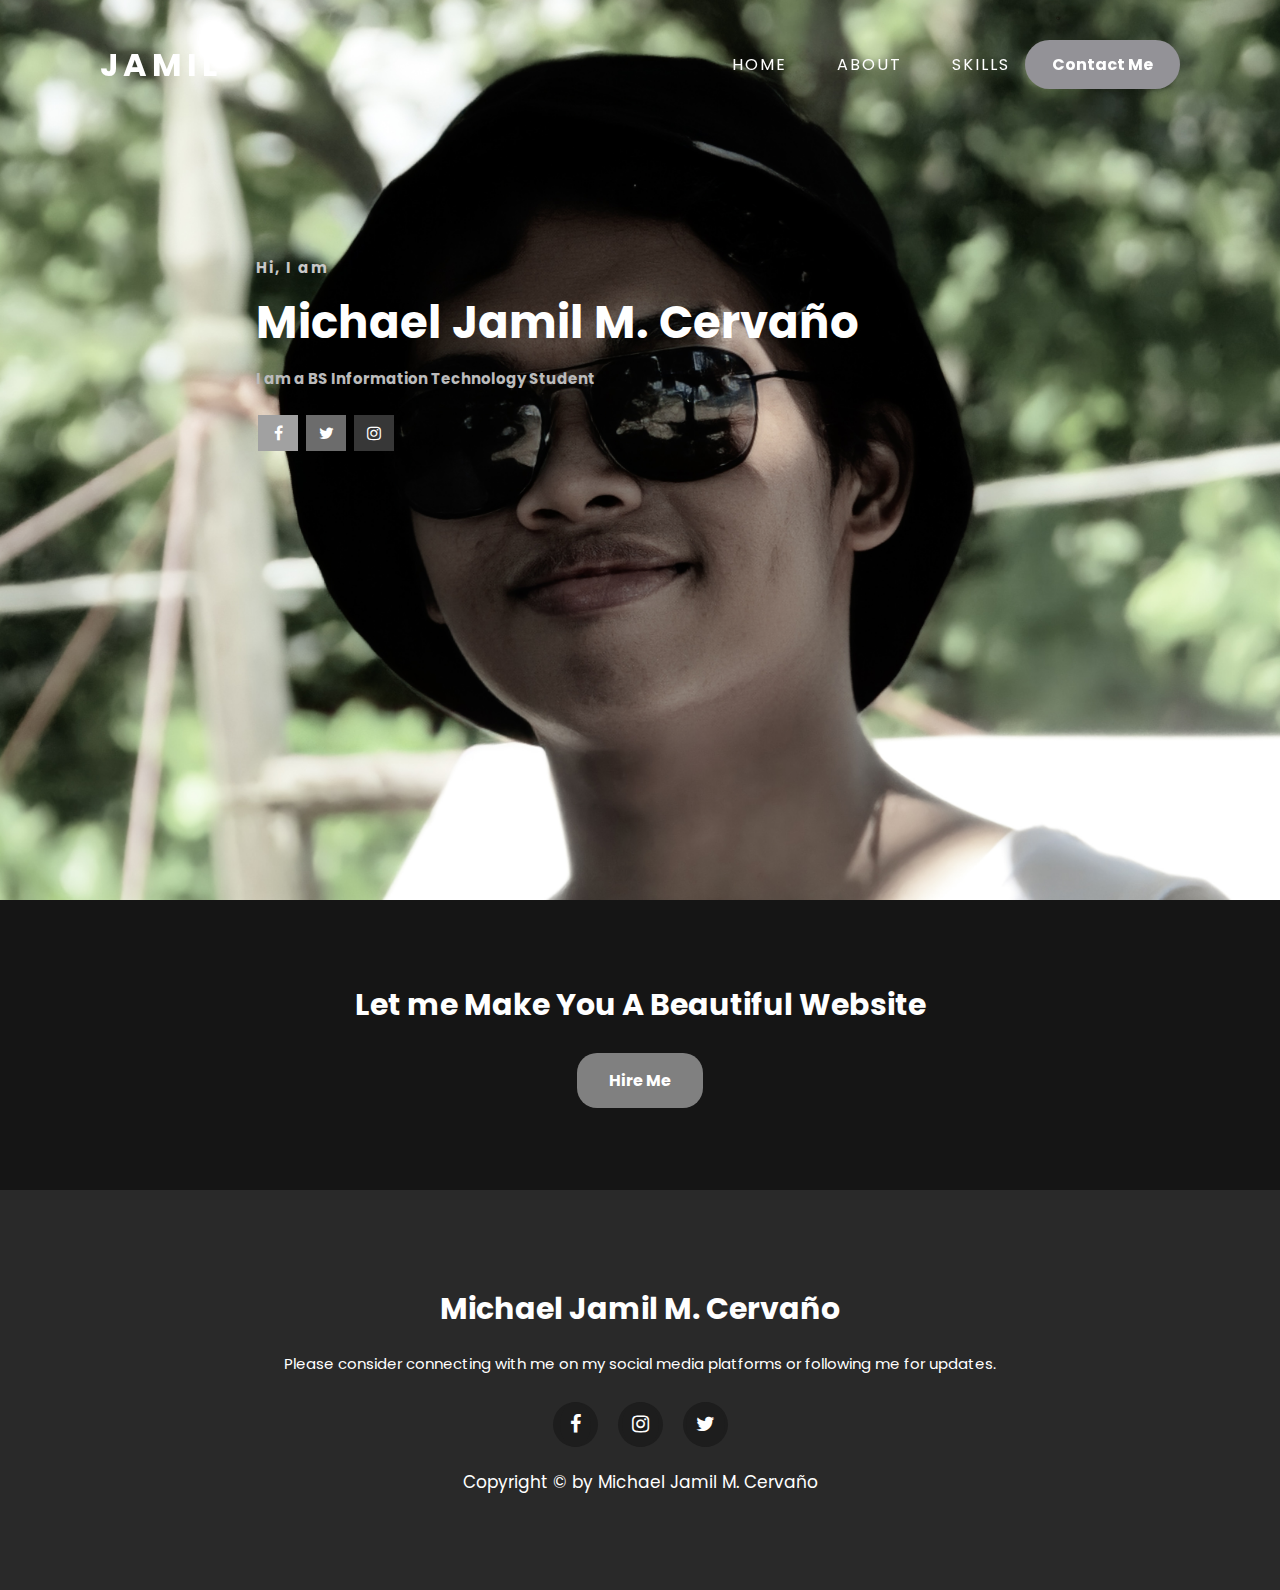
<file: index.html>
<!DOCTYPE html>
<html lang="en">
  <head>
    <meta charset="UTF-8">
    <meta name="viewport" content="width=device-width, initial-scale=1.0">
    <meta http-equiv="X-UA-Compatible" content="ie=edge">
    <title>Home</title>
    <link rel="stylesheet" href='css/style.css'>
    <link rel="stylesheet" href="https://cdnjs.cloudflare.com/ajax/libs/font-awesome/4.7.0/css/font-awesome.min.css">
  </head>
  <body>
    <header>
      <a href="#" class="logo"> JAMIL</a>
          <ul>
            <li><a href="#">HOME</a></li>
            <li><a href="about.html">ABOUT</a></li>
            <li><a href="skills.html">SKILLS</a></li>
          </ul>
        <a href ='#' class="button">Contact Me</a>
    </header>
    <section class="home">
      <div class="text">
        <h3>Hi, I am </h3>
        <h2>Michael Jamil M. Cervaño</h2>
        <h1>I am a BS Information Technology Student</h1>
      <a href="https://www.facebook.com/jamiru.sama/" class="fa fa-facebook"></a>
      <a href="https://twitter.com/mchljml" class="fa fa-twitter"></a>
      <a href="https://www.instagram.com/mchljml/" class="fa fa-instagram"></a>
    </div>
    </section>
    <script type="text/javascript">
      window.addEventListener("scroll", function(){
        var header = document.querySelector("header");
        header.classList.toggle("sticky", window.scrollY > 0);
      })
</script>
  <div class="contact-me">
    <p> Let me Make You A Beautiful Website</p>
    <a class="button-two" href="#"> Hire Me</a>
  </div>
  <footer>
    <p>Michael Jamil M. Cervaño</p>
    <p> Please consider connecting with me on my social media platforms or following me for updates.</p>
    <div class="social">
        <a href="#"><i class="fa fa-facebook"></i></a>
        <a href="#"><i class="fa fa-instagram"></i></a>
        <a href="#"><i class="fa fa-twitter"></i></a>
    </div>
    <p>Copyright &copy; by Michael Jamil M. Cervaño</p>
  </footer>

  </body>
</html>
</file>
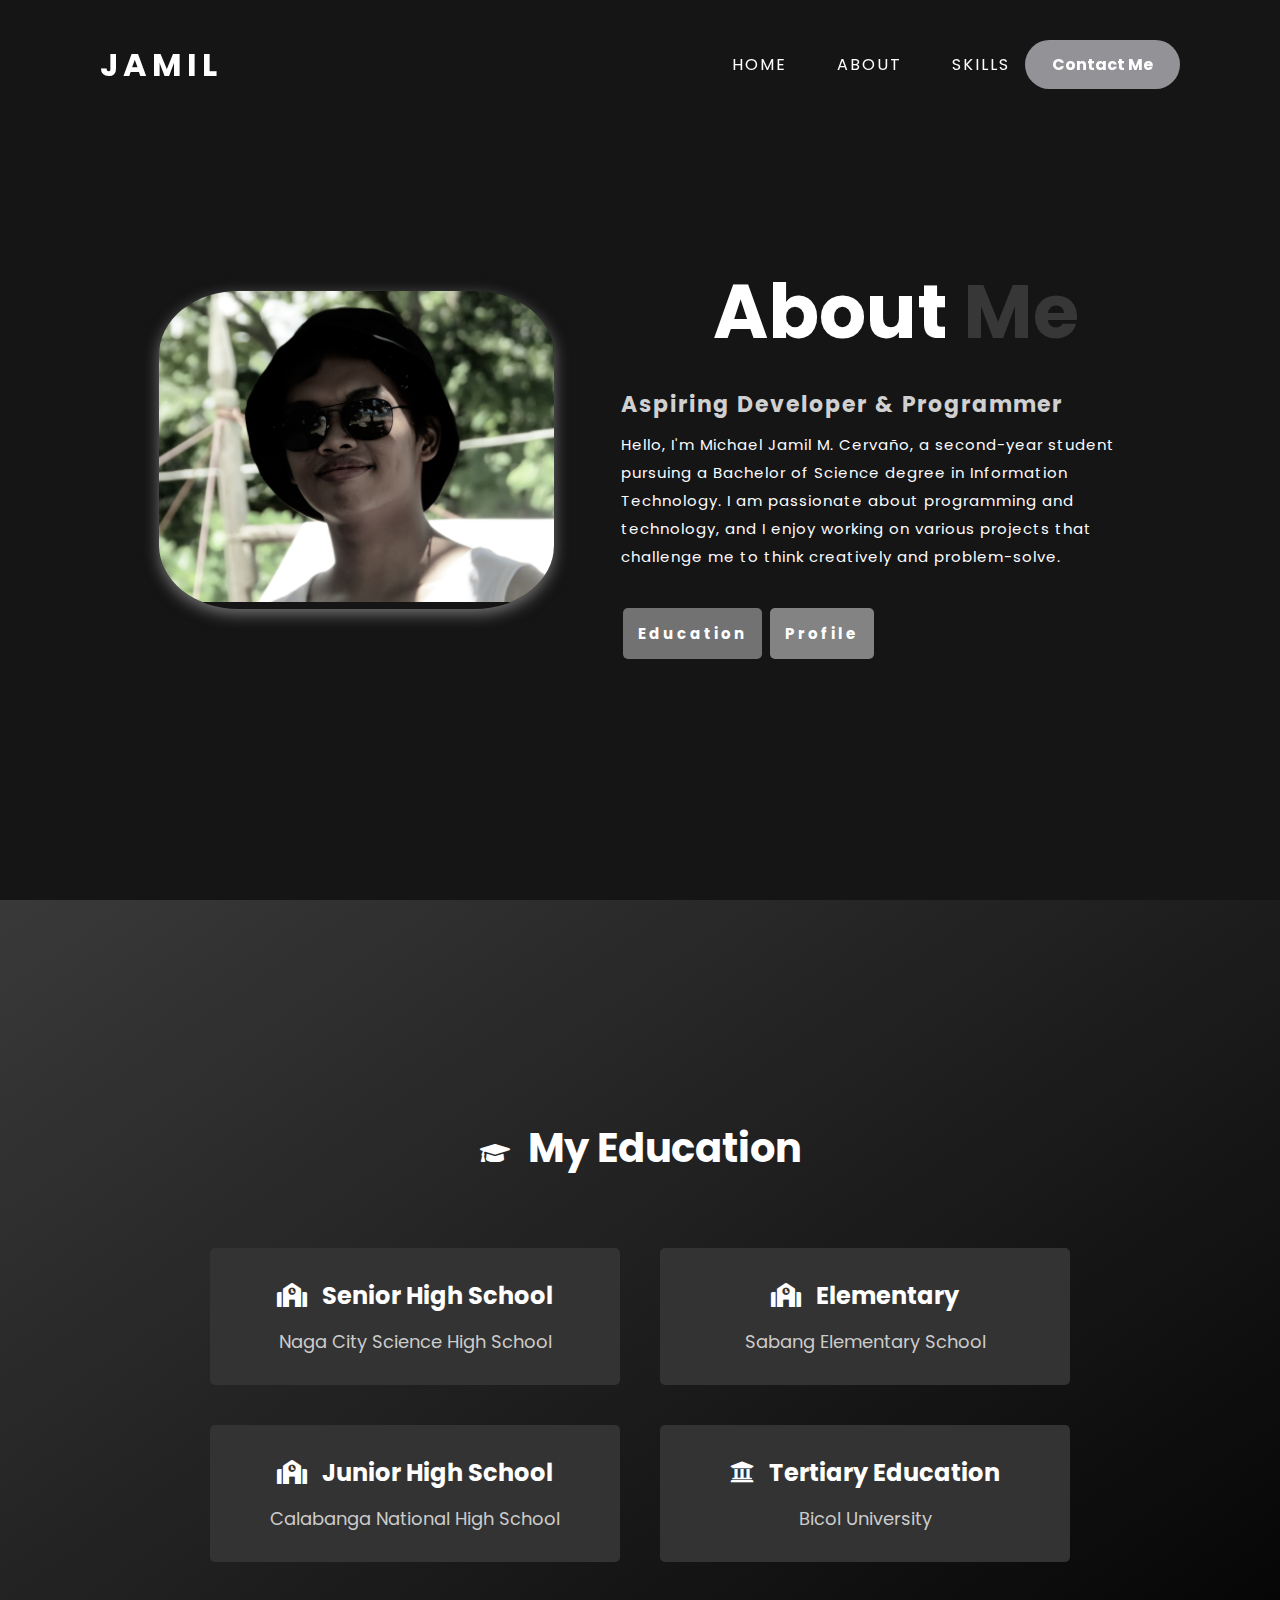
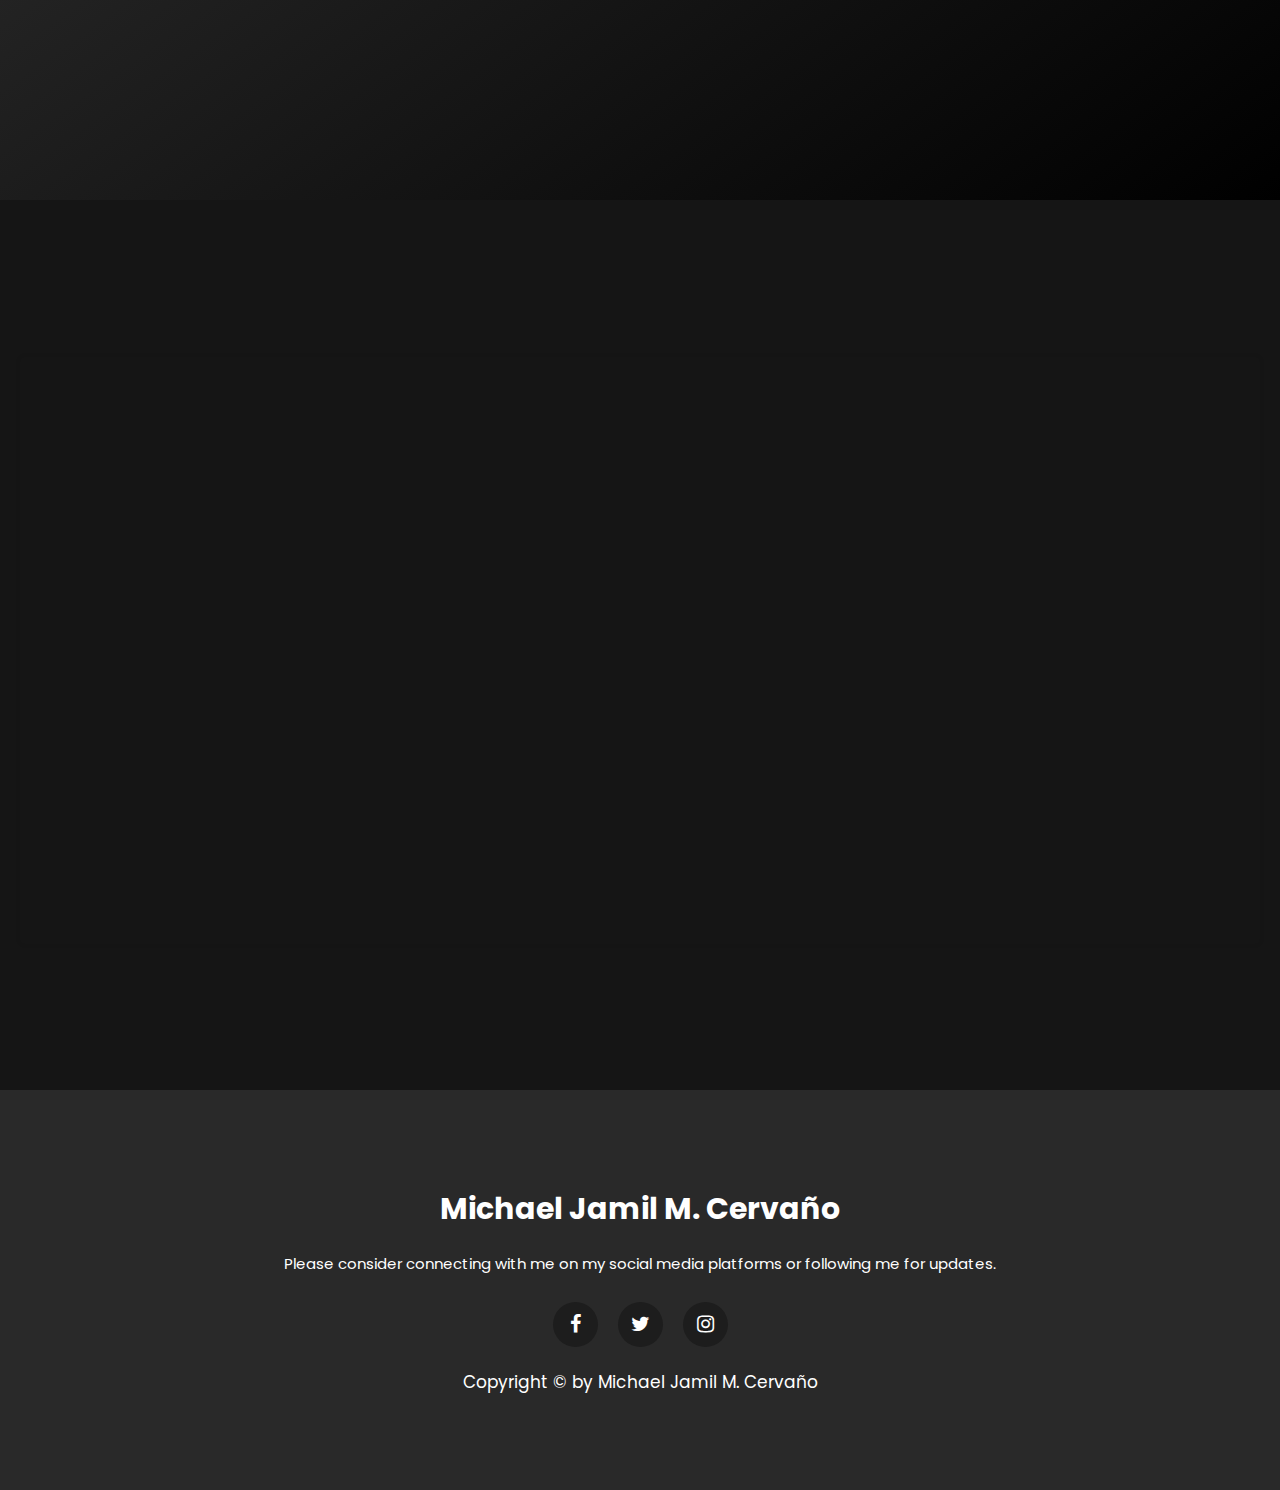
<file: about.html>
<!DOCTYPE html>
<html lang="en">
  <head>
    <meta charset="UTF-8">
    <meta name="viewport" content="width=device-width, initial-scale=1.0">
    <meta http-equiv="X-UA-Compatible" content="ie=edge">
    <title>About</title>
    <link rel="stylesheet" href='css/style.css'>
    <link rel="stylesheet" href="https://cdnjs.cloudflare.com/ajax/libs/font-awesome/5.15.3/css/all.min.css" />
    <link rel="stylesheet" href="https://cdnjs.cloudflare.com/ajax/libs/font-awesome/4.7.0/css/font-awesome.min.css">
  </head>
  <body>
    <header>
      <a href="#" class="logo"> JAMIL</a>
          <ul>
            <li><a href="index.html">HOME</a></li>
            <li><a href="about.html">ABOUT</a></li>
            <li><a href="skills.html">SKILLS</a></li>
          </ul>
          <a href ="contact.html" class="button">Contact Me</a>
        </header>
    <script type="text/javascript">
      window.addEventListener("scroll", function(){
        var header = document.querySelector("header");
        header.classList.toggle("sticky", window.scrollY > 0);
      })
</script>
  <section class="about">
    <div class="main">
      <div class="main-avatar">
        <img src="img/profile.jpg" alt="Person"/>
      </div>
      <div class="main-text">
        <h2>About <span>Me</span></h2>
        <h4> Aspiring Developer & Programmer</h4>
        <p>Hello, I'm Michael Jamil M. Cervaño, a second-year student pursuing a Bachelor of Science degree in Information Technology.
           I am passionate about programming and technology, and I enjoy working on various projects that challenge me to 
           think creatively and problem-solve.</p>
           <a href="#education" class="basic education">Education</a>
           <a href="#profile" class="basic info">Profile</a>
    </div>
  </div>
</section>
<section id="education" class="myeduc">
  <h1 class="education-title"><i class="fas fa-graduation-cap"></i> My Education</h1>
  <div class="education-list">
    <div class="education-item education-list1">
      <div class="box"><a href="https://www.facebook.com/pages/Naga-City-Science-High-School/112717155407383" style="text-decoration: none; color: inherit;">
        <h3><i class="fas fa-school"></i> Senior High School</h3>
        <p>Naga City Science High School</p>
      </div>
    </a>
    </div>
    <div class="education-item education-list2">
      <div class="box"><a href="https://www.facebook.com/p/Sabang-Elementary-School-100065627793258/" style="text-decoration: none; color: inherit;">
        <h3><i class="fas fa-school"></i> Elementary</h3>
        <p>Sabang Elementary School</p>
      </div>
    </div>
  </a>
    <div class="education-item education-list3">
      <div class="box"><a href="https://www.facebook.com/cnhs1966/" style="text-decoration: none; color: inherit;">
        <h3><i class="fas fa-school"></i> Junior High School</h3>
        <p>Calabanga National High School</p>
      </div>
    </div>
  </a>
    <div class="education-item education-list4">
      <div class="box"><a href="https://bicol-u.edu.ph/" style="text-decoration: none; color: inherit;">
        <h3><i class="fas fa-university"></i> Tertiary Education </h3>
        <p>Bicol University</p>
      </div>
    </div>
  </a>
  </div>
</section>
<section id="profile" class="myprofile">
  <div class="prof">
    <div class="profile-heading">
      <h1><i class="fas fa-user-circle"></i> Profile</h1>
    </div>
    <div class="profile-section">
      <div class="basic-info">
        <h1 class="basic-info-heading">Basic Information</h1>
        <div class="info-box">
          <i class="fas fa-user"></i>
          <div>
            <h2>Name</h2>
            <p>Michael Jamil M. Cervaño</p>
          </div>
        </div>
        <div class="info-box">
          <i class="fas fa-birthday-cake"></i>
          <div>
            <h2>Age</h2>
            <p>20</p>
          </div>
        </div>
        <div class="info-box">
          <i class="fas fa-map-marker-alt"></i>
          <div>
            <h2>Location</h2>
            <p>Calabanga, Camarines Sur</p>
          </div>
        </div>
      </div>
      <div class="other-info">
        <h1 class="other-info-heading">Other Information</h1>
        <div class="info-box">
          <i class="fas fa-phone"></i>
          <div>
            <h2>Contact Number</h2>
            <p>09989481570</p>
          </div>
        </div>
        <div class="info-box">
          <i class="fas fa-envelope"></i>
          <div>
            <h2>Email Address</h2>
            <p><a href="mailto:michaelcervano@gmail.com" style="text-decoration: none; color: inherit;">michaelcervano@gmail.com</a></p>
          </div>
        </div>
        <div class="info-box">
          <i class="fas fa-info-circle"></i>
          <div>
            <h2>Birthdate</h2>
            <p> October 21, 2002</p>
          </div>
        </div>
      </div>
    </div>
  </div>
</section>



  <footer>
    <p>Michael Jamil M. Cervaño</p>
    <p> Please consider connecting with me on my social media platforms or following me for updates.</p>
    <div class="social">
      <a href="https://www.facebook.com/jamiru.sama/" class="fa fa-facebook"></a>
      <a href="https://twitter.com/mchljml" class="fa fa-twitter"></a>
      <a href="https://www.instagram.com/mchljml/" class="fa fa-instagram"></a>
    </div>
    <p>Copyright &copy; by Michael Jamil M. Cervaño</p>
  </footer>
</body>
</html>
</file>
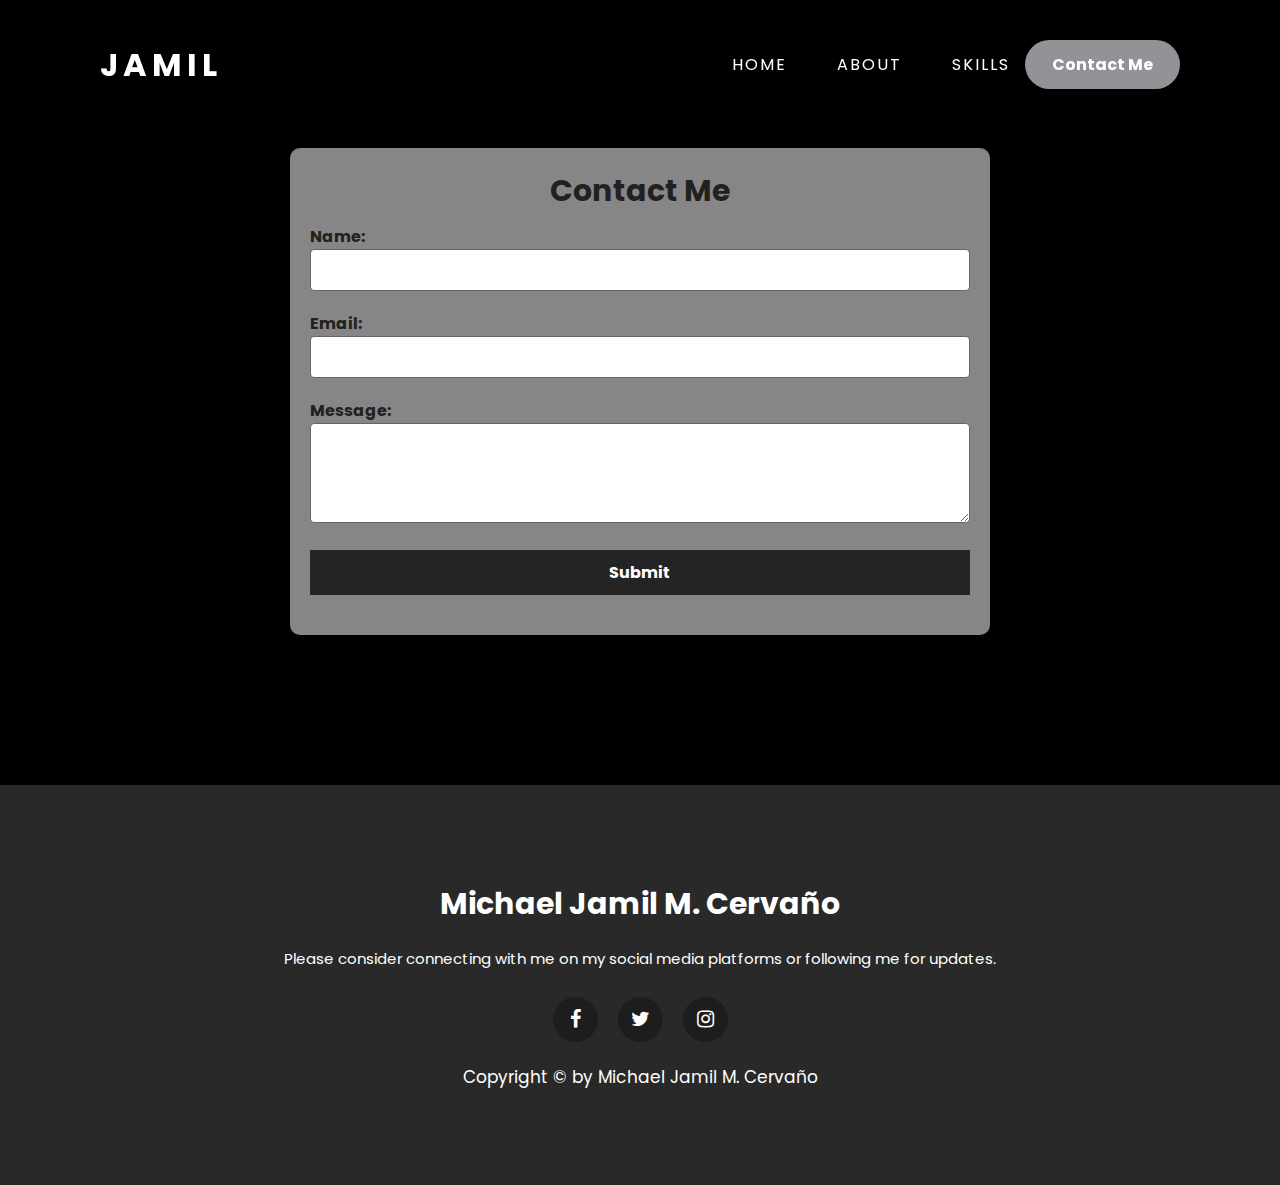
<file: contact.html>
<!DOCTYPE html>
<html lang="en">
  <head>
    <meta charset="UTF-8">
    <meta name="viewport" content="width=device-width, initial-scale=1.0">
    <meta http-equiv="X-UA-Compatible" content="ie=edge">
    <title>Skills</title>
    <link rel="stylesheet" href='css/style.css'>
    <link rel="stylesheet" href="https://cdnjs.cloudflare.com/ajax/libs/font-awesome/5.15.3/css/all.min.css">
    <link rel="stylesheet" href="https://cdnjs.cloudflare.com/ajax/libs/font-awesome/4.7.0/css/font-awesome.min.css">
  </head>
  <body>
    <header>
      <a href="#" class="logo"> JAMIL</a>
          <ul>
            <li><a href="index.html">HOME</a></li>
            <li><a href="about.html">ABOUT</a></li>
            <li><a href="skills.html">SKILLS</a></li>
          </ul>
          <a href ="contact.html" class="button">Contact Me</a>
        </header>
    <script type="text/javascript">
      window.addEventListener("scroll", function(){
        var header = document.querySelector("header");
        header.classList.toggle("sticky", window.scrollY > 0);
      })
    </script>
<div class="contact">
    <h1> Contact</h1>
    <div class="contact-container">
        <h2>Contact Me</h2>
        <form>
          <div class="form-group">
            <label for="name">Name:</label>
            <input type="text" id="name" name="name" required>
          </div>
          <div class="form-group">
            <label for="email">Email:</label>
            <input type="email" id="email" name="email" required>
          </div>
          <div class="form-group">
            <label for="message">Message:</label>
            <textarea id="message" name="message" required></textarea>
          </div>
          <div class="form-group">
            <button type="submit">Submit</button>
          </div>
        </form>
</div>

 <footer>
        <p>Michael Jamil M. Cervaño</p>
        <p> Please consider connecting with me on my social media platforms or following me for updates.</p>
        <div class="social">
          <a href="https://www.facebook.com/jamiru.sama/" class="fa fa-facebook"></a>
          <a href="https://twitter.com/mchljml" class="fa fa-twitter"></a>
          <a href="https://www.instagram.com/mchljml/" class="fa fa-instagram"></a>
        </div>
        <p>Copyright &copy; by Michael Jamil M. Cervaño</p>
      </footer>
</body>
</html>
</file>
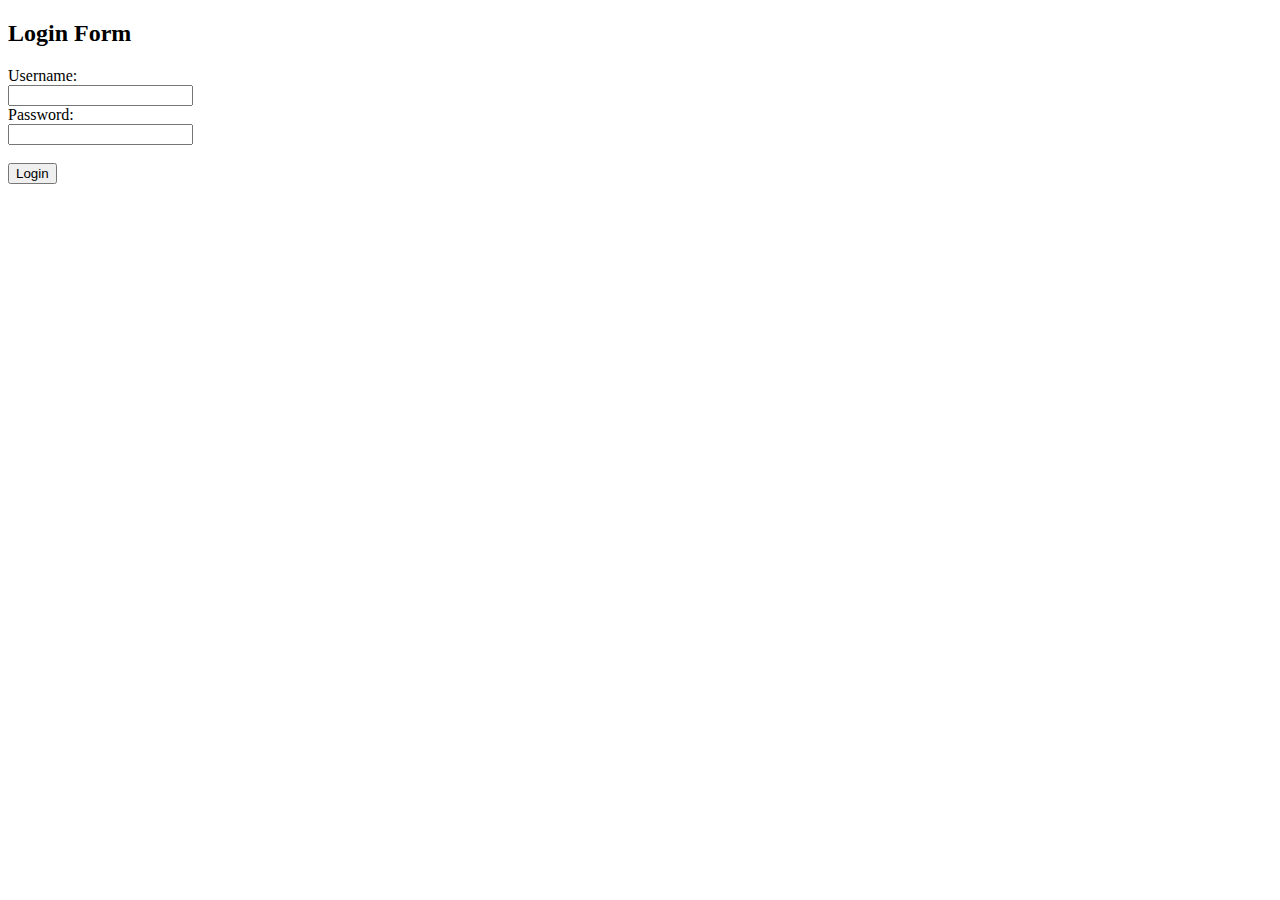
<file: login.html>
<!DOCTYPE html>
<html>
<head>
	<title>Login</title>
</head>
<body>
	<h2>Login Form</h2>
	<form method="post" action="login.php">
		<label>Username:</label><br>
		<input type="text" name="username"><br>
		<label>Password:</label><br>
		<input type="password" name="password"><br><br>
		<input type="submit" value="Login">
	</form> 
</body>
</html>
</file>
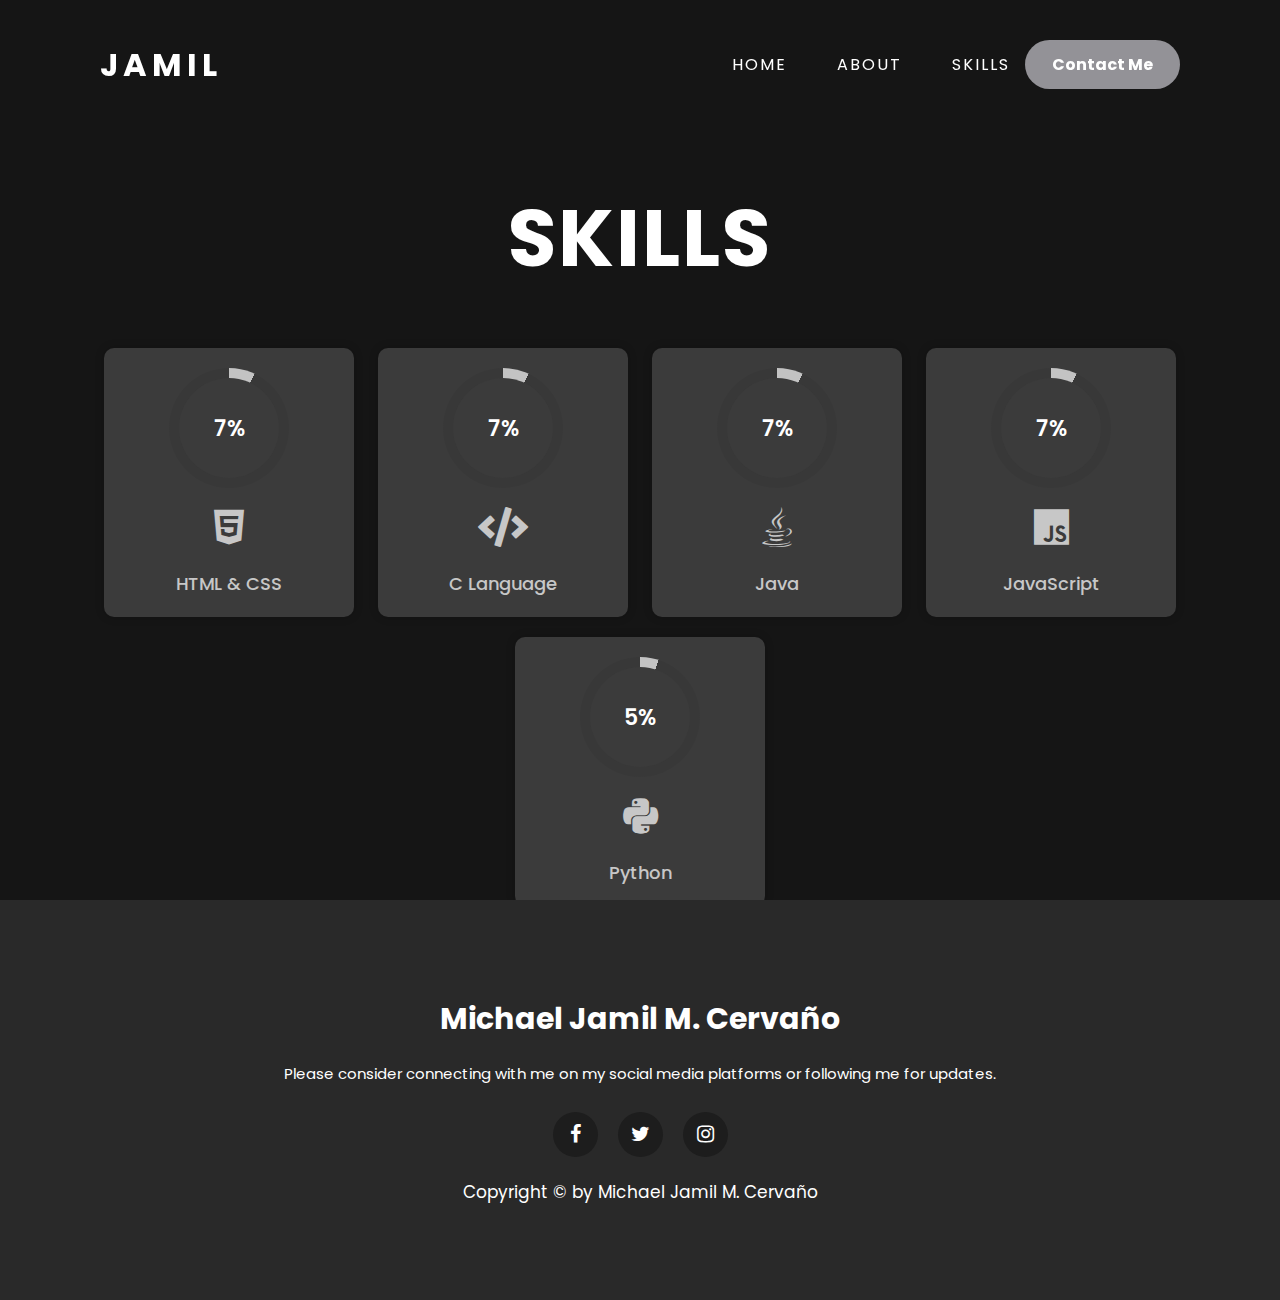
<file: skills.html>
<!DOCTYPE html>
<html lang="en">
  <head>
    <meta charset="UTF-8">
    <meta name="viewport" content="width=device-width, initial-scale=1.0">
    <meta http-equiv="X-UA-Compatible" content="ie=edge">
    <title>Skills</title>
    <link rel="stylesheet" href='css/style.css'>
    <link rel="stylesheet" href="https://cdnjs.cloudflare.com/ajax/libs/font-awesome/5.15.3/css/all.min.css">
    <link rel="stylesheet" href="https://cdnjs.cloudflare.com/ajax/libs/font-awesome/4.7.0/css/font-awesome.min.css">
  </head>
  <body>
    <header>
      <a href="#" class="logo"> JAMIL</a>
          <ul>
            <li><a href="index.html">HOME</a></li>
            <li><a href="about.html">ABOUT</a></li>
            <li><a href="skills.html">SKILLS</a></li>
          </ul>
          <a href ="contact.html" class="button">Contact Me</a>
        </header>
    <script type="text/javascript">
      window.addEventListener("scroll", function(){
        var header = document.querySelector("header");
        header.classList.toggle("sticky", window.scrollY > 0);
      })
    </script>
      <div class="skills">
        <div class="skill-h1">
          <h1>Skills</h1>
        </div>
        <div class="container">
          <div class="circular-progress">
            <div class="progress-value">0%</div>
          </div>
          <div class="skill-icon"><i class="fab fa-html5"></i></div>
          <div class="skill-text">HTML & CSS</div>
        </div>
        <div class="container">
          <div class="circular-progress">
            <div class="progress-value">0%</div>
          </div>
          <div class="skill-icon"><i class="fas fa-code"></i></div>
          <div class="skill-text">C Language</div>
        </div>
        <div class="container">
          <div class="circular-progress">
            <div class="progress-value">0%</div>
          </div>
          <div class="skill-icon"><i class="fab fa-java"></i></div>
          <div class="skill-text">Java</div>
        </div>
        <div class="container">
          <div class="circular-progress">
            <div class="progress-value">0%</div>
          </div>
          <div class="skill-icon"><i class="fab fa-js"></i></div>
          <div class="skill-text">JavaScript</div>
        </div>
        <div class="container">
          <div class="circular-progress">
            <div class="progress-value">0%</div>
          </div>
          <div class="skill-icon"><i class="fab fa-python"></i></div>
          <div class="skill-text">Python</div>
        </div>
      </div>
      
      

    <script src="js/script.js"></script>


      <footer>
        <p>Michael Jamil M. Cervaño</p>
        <p> Please consider connecting with me on my social media platforms or following me for updates.</p>
        <div class="social">
          <a href="https://www.facebook.com/jamiru.sama/" class="fa fa-facebook"></a>
          <a href="https://twitter.com/mchljml" class="fa fa-twitter"></a>
          <a href="https://www.instagram.com/mchljml/" class="fa fa-instagram"></a>
        </div>
        <p>Copyright &copy; by Michael Jamil M. Cervaño</p>
      </footer>
    </body>
</html>
</file>
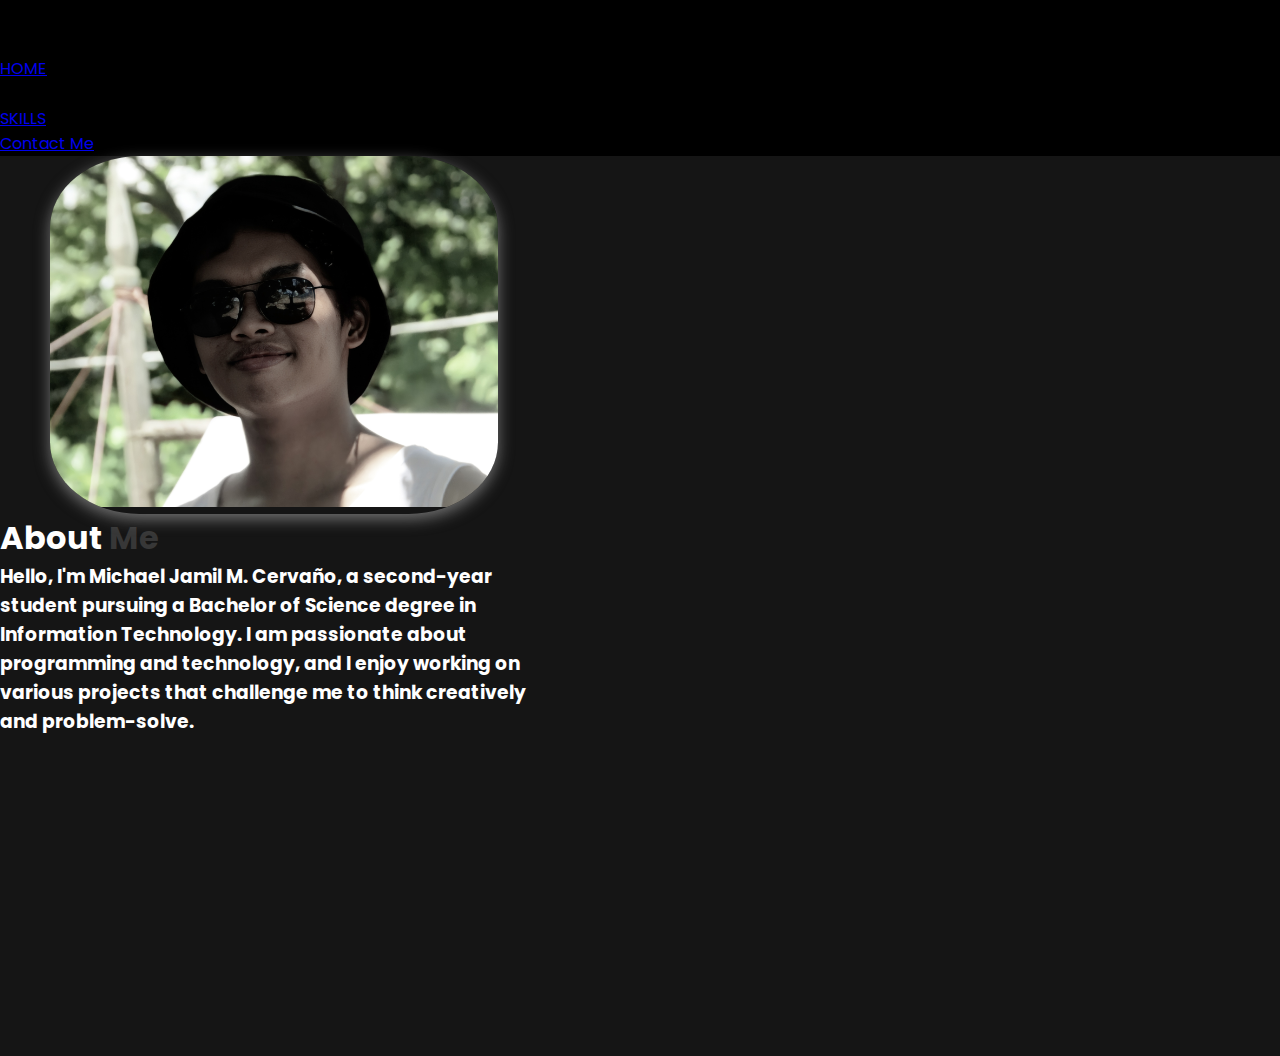
<file: html/about.html>
<!DOCTYPE html>
<html lang="en">
  <head>
    <meta charset="UTF-8">
    <meta name="viewport" content="width=device-width, initial-scale=1.0">
    <meta http-equiv="X-UA-Compatible" content="ie=edge">
    <title>My Website</title>
    <link rel="stylesheet" href='../css/style.css'>
    <link rel="stylesheet" href="https://cdnjs.cloudflare.com/ajax/libs/font-awesome/4.7.0/css/font-awesome.min.css">
  </head>
  <body>
          <h2 class="logo">JAMIL</h2>
          <nav>
            <ul>
              <li><a href="../index.html">HOME</a></li>
              <li>ABOUT</li>
              <li><a href="#">SKILLS</a></li>
            </ul>
          <a href ='#' class="button">Contact Me</a>
      </nav>
      </div>
  <div class="about">
    <div class="main-avatar">
      <img src="../img/profile.jpg" alt="Person"/>
    </div>
    <div class="main-text">
      <h1>About <span>Me</span></h1>
      <h3>Hello, I'm Michael Jamil M. Cervaño, a second-year student pursuing a Bachelor of Science degree in Information Technology. I am passionate about programming and technology, and I enjoy working on various projects that challenge me to think creatively and problem-solve.</h3>
    </div>
  </div>


  </body>
</html>
</file>
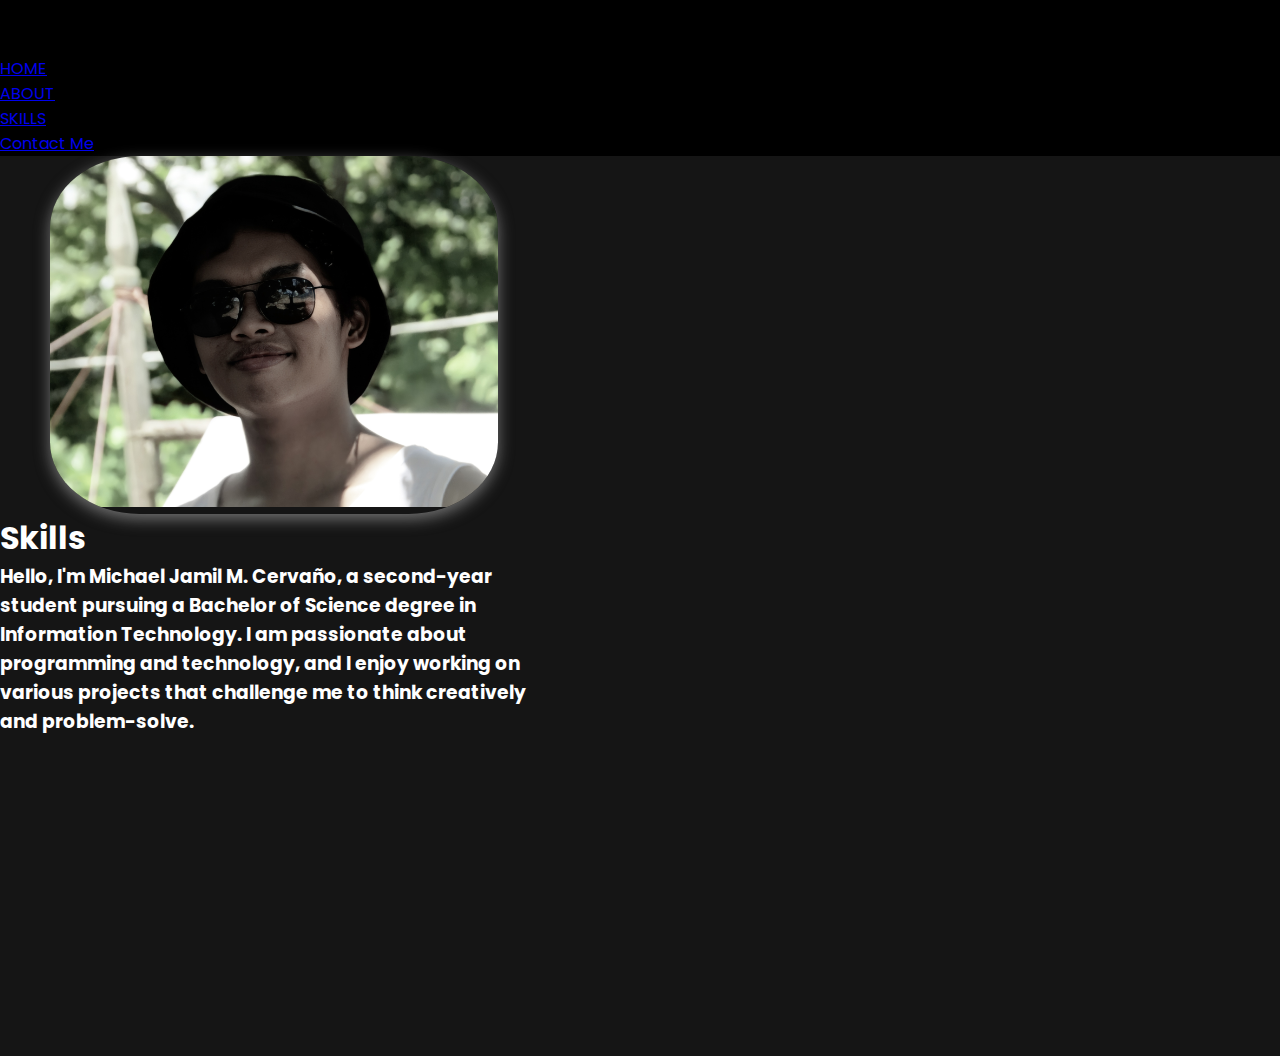
<file: html/skills.html>
<!DOCTYPE html>
<html lang="en">
  <head>
    <meta charset="UTF-8">
    <meta name="viewport" content="width=device-width, initial-scale=1.0">
    <meta http-equiv="X-UA-Compatible" content="ie=edge">
    <title>My Website</title>
    <link rel="stylesheet" href='../css/style.css'>
    <link rel="stylesheet" href="https://cdnjs.cloudflare.com/ajax/libs/font-awesome/4.7.0/css/font-awesome.min.css">
  </head>
  <body>
          <h2 class="logo">JAMIL</h2>
          <nav>
            <ul>
              <li><a href="../index.html">HOME</a></li>
              <li><a href="about.html">ABOUT</a></li>
              <li><a href="#">SKILLS</a></li>
            </ul>
          <a href ='#' class="button">Contact Me</a>
      </nav>
      </div>
  <div class="about">
    <div class="main-avatar">
      <img src="../img/profile.jpg" alt="Person"/>
    </div>
    <div class="main-text">
      <h1> Skills</h1>
      <h3>Hello, I'm Michael Jamil M. Cervaño, a second-year student pursuing a Bachelor of Science degree in Information Technology. I am passionate about programming and technology, and I enjoy working on various projects that challenge me to think creatively and problem-solve.</h3>
    </div>
  </div>


  </body>
</html>
</file>
<file: css/style.css>
/* Global Styles */
@import url('https://fonts.googleapis.com/css2?family=Bebas+Neue&family=Caveat:wght@500&family=Cormorant+Garamond:wght@500&family=Dancing+Script:wght@500&family=Lato:ital,wght@0,700;1,100&family=Montserrat:wght@500&family=Nunito:wght@500&family=Poppins:wght@300;500&family=Roboto+Mono:wght@500&display=swap');
* {
    box-sizing: border-box;
    margin: 0;
    padding: 0;
    font-family: 'Poppins', sans-serif;
  }

  body{
    background: #000;
    min-height: 100vh;
  }


 /* Home  */

 header{
  position: fixed;
  top: 0;
  left: 0;
  width: 100%;
  display: flex;
  padding: 40px 100px;
  justify-content: space-between;
  align-items: center;
  transition: 0.6s;
  z-index: 100000;
 }

 header.sticky{
  padding: 5px 100px;
  background: #3b3b3b;
  ;
 }

 header.sticky ul li a {
  color: #000;
 }

 header.sticky .button{
  color: #000;
 }

 header.sticky .logo{
  color: #000;
 }

header .logo {

  color: #fff;
  position:relative;
  text-decoration: none;
  font-size: 2em;
  text-transform: uppercase;
  letter-spacing: 5px;
  transition: 0.6s;
  font-weight: 700;
  cursor: pointer;
}

header ul{
  position: relative;
  display:flex;
  justify-content: center;
  margin-left: auto; 
  align-items: center;
}

header ul li{
  position: relative;
  margin-right: 20px; 
  list-style: none;
}

header ul li:last-child {
  margin-right: 0; 
}

header ul li a{
  position: relative;
  margin: 0 15px;
  text-decoration: none;
  color: #fff;
  letter-spacing: 2px;
  font-weight: 500px;
  transition: 0.5s;
}

.home{
  position: relative;
  width: 100%;
  height: 100vh;
  background-image: url('../img/jamil.jpg');
  background-size: cover;
}

.text{
  color: white;
  position: absolute;
  text-align: start;
  margin-top: 20%;
  margin-left: 20%;
}

.text h3{
  font-size: 15px;
  letter-spacing: 2px;
  color: #c8c8c8;
}

.text h2{
  font-size: 45px;
  margin: 10px 0px 10px;
}
.text h1{
  font-size: 15px;
  color: #bbbbbb;
  margin-bottom: 20px
}


header .button {
  background-color: #939297;
  color: white;
  text-decoration: none;
  border: 2px solid transparent;
  font-weight: bold;
  padding: 10px 25px;
  border-radius: 30px;
  transition: transform .4s;
}

.button:hover {
  transform: scale(1.2);
}


.fa {
  padding: 10px;
  font-size: 30px;
  width: 40px;
  text-align: center;
  text-decoration: none;
  margin: 5px 2px;
  transition: transform .4s;
}

.fa:hover {
    opacity: 0.7;
    transform: scale(1.2);

}

.fa-facebook {
  background: #a1a1a1;
  color: white;
}

.fa-twitter {
  background: #6c6c6c;
  color: white;
}

.fa-instagram {
  background: #373737;
  color: white;
}

.contact-me{
  width: 100%;
  height: 290px;
  background-color: #151515;
  display: flex;
  align-items: center;
  flex-direction: column;
  justify-content: center;
}

.contact-me p{
  color: white;
  font-size: 30px;
  font-weight: bold;
  margin-bottom: 25px;
}

.contact-me .button-two{
  background-color: gray;
  color: white;
  text-decoration: none;
  border: 2px solid transparent;
  font-weight: bold;
  padding: 13px 30px;
  border-radius: 20px;
  transition: .4s;
}

.contact-me .button-two:hover{
  background-color: transparent;
  border: 2px solid gray;
  cursor: pointer;
}
footer{
  position: relative;
  width: 100%;
  height: 400px;
  background-color: #292929;
  display: flex;
  flex-direction: column;
  align-items: center;
  justify-content: center;
}
footer p:nth-child(1){
  font-size: 30px;
  color: white;
  margin-bottom: 20px;
  font-weight: bold;
}

footer p:nth-child(2){
  font-size: 15px;
  color: white;
  margin-bottom: 5px;;
}

footer p:nth-child(4){
  color: white;
  font-size: 17px;
  width: 500px;
  text-align: center;
  line-height: 26px;
}
.social{
  display: flex;
}
.social a{
  width: 45px;
  height: 45px;
  display: flex;
  align-items: center;
  justify-content: center;
  background-color:#1d1d1d;
  margin: 22px 10px ;
  border-radius: 50%;
  text-decoration: none;
  font-size: 20px;
}

.social i{
  width: 45px;
  height: 45px;
  display: flex;
  align-items: center;
  justify-content: center;
  background-color:#1d1d1d;
  margin: 22px 10px ;
  border-radius: 50%;
}

/* About */

.about{
  background-color: #151515;
  width: 100%;
  color: rgb(255, 255, 255);
  height: 100vh;
}

.main{
  width: 1130px;
  height: 100vh;
  max-width: 95%;
  margin: 0 auto;
  display: flex;  
  align-items: center;
  justify-content: space-around;
}


span{
  color: #373737;
  animation: color-change 2s ease-in-out infinite;
}

@keyframes color-change {
  0% {color: rgb(125, 125, 125);}
  50% {color: rgb(255, 249, 249);}
  100% {color: rgb(125, 125, 125);}

}

@keyframes float {
  0% {
      box-shadow: 0 5px 15px 0px rgba(42, 42, 42, 0.6);
      transform: translateY(0px);
  }
  50% {
      box-shadow: 0 25px 15px 0px rgba(46, 46, 46, 0.2);
      transform: translateY(-20px);
  }
  100% {
      box-shadow: 0 5px 15px 0px rgba(48, 48, 48, 0.6);
      transform: translateY(0px);
  }
}

.main-avatar {
  position: relative;
  float: left;
  margin-left: 50px;
  box-sizing: border-box;
  overflow: hidden;
  box-shadow: 0 5px 15px 0px rgba(176, 176, 176, 0.6);
  transform: translateY(0px);
  animation: float 6s ease-in-out infinite;
  width: 35%;
  height: auto ;
  border-radius: 20%;
}

.main-avatar > img {
  width: 100%;
  height: auto;
}

.main-text{
  width: 550px;
}

.about h2{
  font-size: 75px;
  text-transform: capitalize;
  color: #ffffff;
  margin-bottom: 20px;
  margin-top: 0px;
}

.about h4{
  font-size: 22px;
  color: #d0d0d0;
  text-transform: capitalize;
  letter-spacing: 2px ;
  margin-bottom: 10px;
}

.about p{
  color: #fcfcff;
  letter-spacing: 1px;
  line-height: 28px;
  font-size: 15px;
  margin-bottom: 50px;
}

.basic {
  padding: 15px;
  letter-spacing: 3px;
  text-decoration: none;
  color: white  ;
  font-size: 15px;
  width: 40px;
  text-align: center;
  font-weight: bold;
  border-radius: 5px;
  text-decoration: none;
  margin: 5px 2px;
}

.basic:hover {
  animation: neon 1s infinite;
}

@keyframes neon {
  0% {
    text-shadow: 0 0 5px #000000;
  }
  50% {
    text-shadow: 0 0 20px #000000, 0 0 30px #000000;
  }
  100% {
    text-shadow: 0 0 5px #1d1d1d;
  }
}
.basic.education {
  background-color: #727272;
}

.basic.info {
  background-color: #838383;
}

.basic.hobbies {
  background-color: #c7c7c7;
}


/* Education Section */
.myeduc {
  background-image: linear-gradient(to bottom right, #393939, #000000);
  width: 100%;
  color: rgb(255, 255, 255);
  height: 100vh;
  display: flex;
  align-items: center;
  justify-content: center;
  flex-direction: column;
}

.education-title {
  font-size: 40px;
  margin-bottom: 30px;
  text-align: center;
}

.education-list {
  display: flex;
  flex-wrap: wrap;
  justify-content: center;
  align-items: center;
  width: 80%;
  max-width: 900px;
  margin-top: 20px;
}

.education-item {
  flex-basis: 50%;
  padding: 20px;
  box-sizing: border-box;
  text-align: center;
  transition: transform 0.3s ease;
  height: auto;
}

.education-item:hover {
  transform: scale(1.05);
}

.box {
  background-color: #333333;
  padding: 30px;
  border-radius: 5px;
}

.box h3 {
  color: #ffffff;
  margin-bottom: 15px;
  font-size: 24px;
}

.box p {
  color: #cccccc;
  margin-bottom: 0;
  font-size: 18px;
}

.fa-graduation-cap,
.fa-school,
.fa-university {
  margin-right: 10px;
  font-size: 24px;
}

/* Profile Section */

.myprofile {
  background-color: #151515;
  padding: 20px;
  width: 100%;
  color: rgb(255, 255, 255);
  height: 100vh;
  margin-bottom: -10px;
  display: flex;
  justify-content: center;
  align-items: center;
}
.profile-heading {
  text-align: center;
  margin-bottom: 50px;
  border: 2px solid #ffffff;
  border-radius: 10px;
  padding: 10px;
  animation: fadeInUp 0.6s ease-in-out;
  animation-fill-mode: both;
  opacity: 0;
}

@keyframes fadeInUp {
  0% {
    opacity: 0;
    transform: translateY(20px);
  }
  100% {
    opacity: 1;
    transform: translateY(0);
  }
}
.profile-heading h1 {
  font-size: 50px;
  margin: 0;
  line-height: 1;
}
.profile-section {
  display: flex;
  max-width: 800px; 
  margin: 0 auto; 
  animation: fadeInUp 0.6s ease-in-out;
  animation-fill-mode: both;
  opacity: 0;
}

.basic-info,
.other-info {
  flex: 1;
  margin-right: 20px;
}

.prof {
  height: fit-content;
  padding: 20px;
  border-radius: 5px;
  box-shadow: 0 0 5px rgba(0, 0, 0, 0.1);
  width: 100%; 
}

.info-box {
  background-color: #2f2f2f;
  padding: 20px;
  margin-bottom: 20px;
  border-radius: 5px;
  box-shadow: 0 2px 5px rgba(0, 0, 0, 0.1);
  display: flex;
  align-items: center;
  animation: fadeInUp 0.6s ease-in-out;
  animation-fill-mode: both;
  opacity: 0;
}

.info-box h2 {
  font-size: 18px;
  margin-bottom: 10px;
  margin-left: 20px;
}

.info-box p {
  font-size: 16px;
  margin-bottom: 0;
  margin-left: 20px;
}

.info-box i {
  margin-right: 10px;
  font-size: 24px;
  color: #ffffff;
}

.basic-info-heading,
.other-info-heading {
  color: #ffffff;
  font-size: 24px;
  margin-bottom: 20px;
  text-align: center;
}

/* Hobbies Section */
.myhobbies{
  background-color: #000000;
  width: 100%;
  color: rgb(255, 255, 255);
  height: 100vh;
  margin-bottom: -10px;
}
/* Skills */


.skills {
  background-color: #151515;
  color: #fff;
  text-align: center;
  height: 100vh;
  padding: 50px 0;
}

.skill-h1 {
  margin-top: 10%;
  position: relative;
  font-size: 40px;
  font-weight: 700;
  text-transform: uppercase;
  letter-spacing: 2px;
  margin-bottom: 40px;
}
.container {
  background-color: #3b3b3b;
  border-radius: 10px;
  width: 250px;
  padding: 20px;
  margin: 10px;
  text-align: center;
  box-shadow: 0px 0px 10px rgba(0, 0, 0, 0.2);
  display: inline-block;
  
  justify-content: center;
  align-items: center;
}

.circular-progress {
  position: relative;
  height: 120px;
  width: 120px;
  border-radius: 50%;
  background: conic-gradient(#c3c3c3 3.6deg, #383838 0deg);
  display: flex;
  align-items: center;
  justify-content: center;
  margin: 0 auto 10px;
}

.circular-progress::before {
  content: "";
  position: absolute;
  height: 100px;
  width: 100px;
  background-color: #3b3b3b;
  border-radius: 50%;
}

.progress-value {
  position: relative;
  font-size: 22px;
  font-weight: 600;
}

.skill-icon {
  font-size: 40px; 
  color: #c7c7c7;
  margin-bottom: 10px;
}

.skill-text {
  font-size: 18px;
  font-weight: 500;
  color: #c7c7c7;
  margin-top: 12px;
}

/* Contact */

.contact{
  height: 100vh;
}
.contact-container{
  color: #222121;
  max-width: 700px;
  border-radius: 10px;
  margin: 100px auto 150px;
  padding: 20px;
  background-color: #868686;
  box-shadow: 0 0 10px rgba(0, 0, 0, 0.1);
}

h2 {
  text-align: center;
  font-size: 30px;
  margin-bottom: 10px;
}

.form-group {
  margin-bottom: 20px;
}

.form-group label {
  display: block;
  font-weight: bold;
}

.form-group input,
.form-group textarea {
  width: 100%;
  padding: 10px;
  border: 1px solid #666565;
  border-radius: 4px;
  resize: vertical;
}

.form-group textarea {
  height: 100px;
}

.form-group button {
  display: block;
  width: 100%;
  padding: 10px;
  border: none;
  background-color: #242424;
  color: #fff;
  font-size: 16px;
  font-weight: bold;
  cursor: pointer;
}

.form-group button:hover {
  background-color: #7b7b7b;
}
</file>
